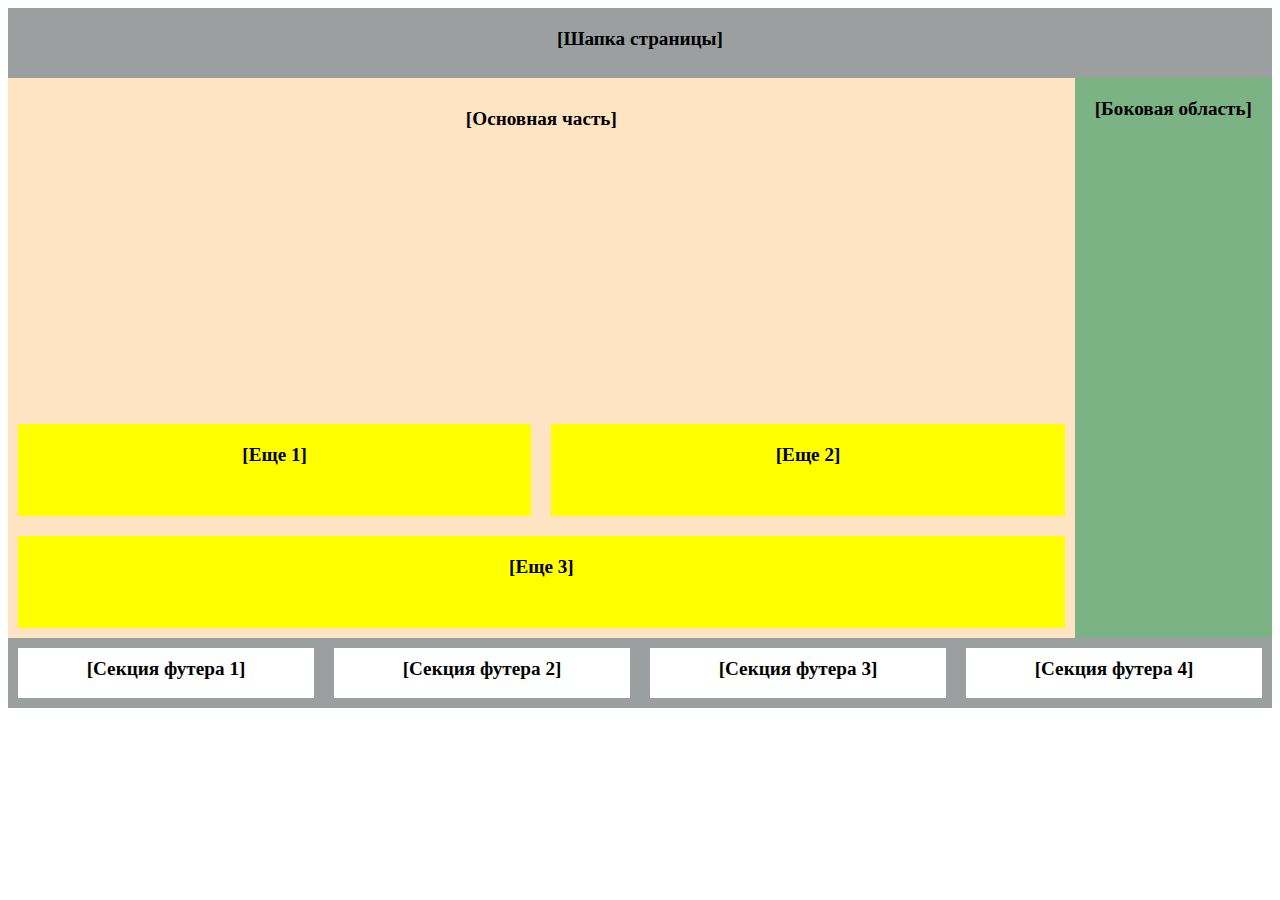
<file: index.html>
<!DOCTYPE html>
<html lang="en">

<head>
    <meta charset="UTF-8">
    <meta http-equiv="X-UA-Compatible" content="IE=edge">
    <meta name="viewport" content="width=device-width, initial-scale=1.0">
    <title>Document</title>
    <style>
        .grid {
            height: 700px;
            display: grid;
            grid-template-columns: 2fr 1fr;
            grid-template-rows: 0.5fr 4fr 0.5fr;
            grid-template-areas:
                "header header header header"
                "main main main aside"
                "footer footer footer footer";
            text-align: center;
            font-weight: bold;
            font-size: larger;
        }

        header {
            grid-area: header;
            background-color: rgb(155, 159, 159);
            padding: 20px;
        }

        aside {
            grid-area: aside;
            background-color: rgb(123, 179, 132);
            padding: 20px;
        }

        main {
            grid-area: main;
            background-color: bisque;
            display: grid;
            grid-template-columns: 1fr 1fr;
            grid-template-rows: 60% 20% 20%;
        }

        .main1 {
            grid-column: 1/4;
        }

        .main3 {
            grid-column: 1/4;
            background-color: yellow;
        }

        .main2 {
            background-color: yellow;
        }

        .main1,
        .main2,
        .main3 {
            margin: 10px;
            padding: 20px;
        }

        footer {
            display: grid;
            grid-area: footer;
            background-color: rgb(155, 159, 159);
            grid-template-columns: repeat(4, 25%);
            justify-content: space-around;
        }

        .end {
            padding: 10px;
            margin: 10px;
            background-color: white;
        }
    </style>
</head>

<body>
    <div class="grid">
        <header>[Шапка страницы]</header>
        <main>
            <div class="main1">[Основная часть]</div>
            <div class="main2">[Еще 1]</div>
            <div class="main2">[Еще 2]</div>
            <div class="main3">[Еще 3]</div>
        </main>
        <aside>[Боковая область]</aside>
        <footer>
            <div class="end">[Секция футера 1]</div>
            <div class="end">[Секция футера 2]</div>
            <div class="end">[Секция футера 3]</div>
            <div class="end">[Секция футера 4]</div>
        </footer>
    </div>
</body>

</html>
</file>
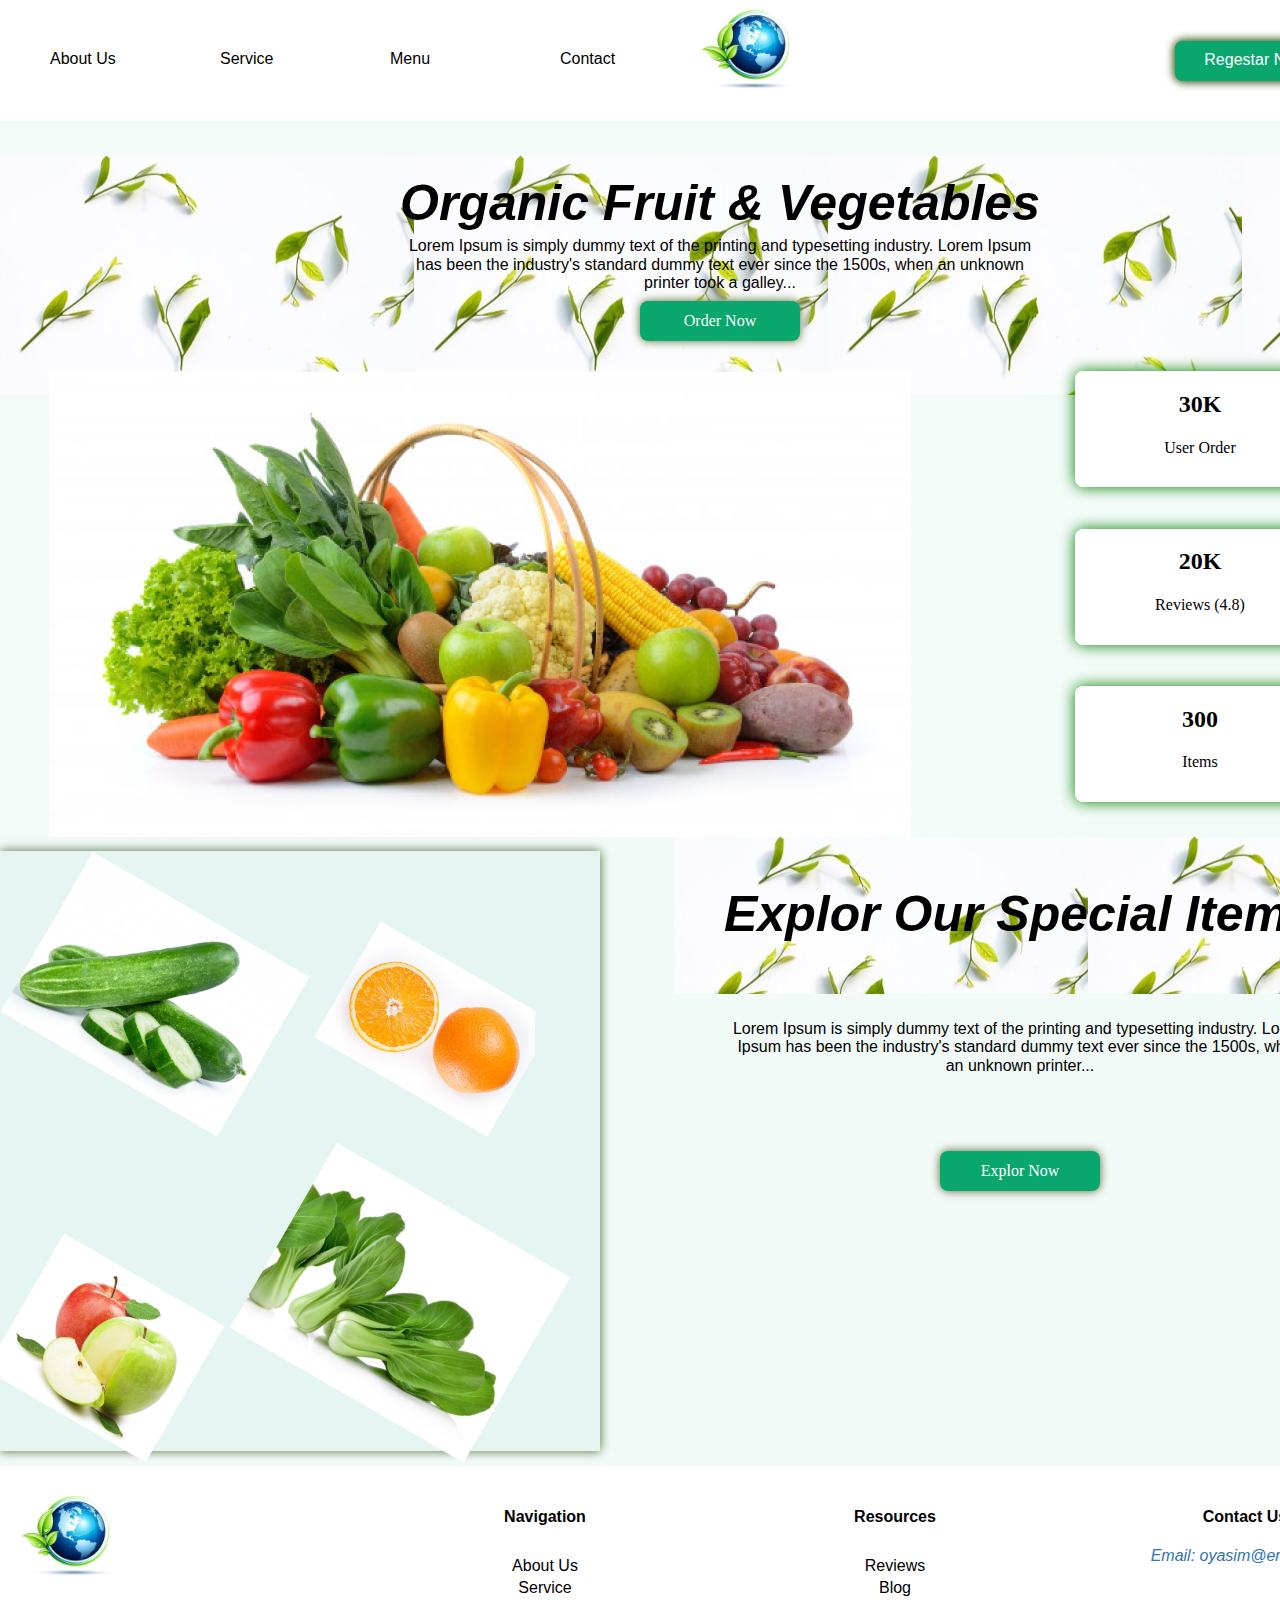
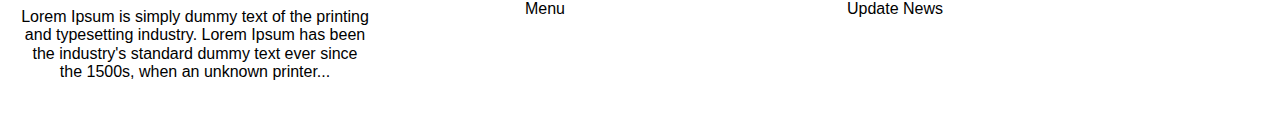
<file: food.html>
<!DOCTYPE html>
<html lang="en">

<head>
    <meta charset="UTF-8">
    <meta http-equiv="X-UA-Compatible" content="IE=edge">
    <meta name="viewport" content="width=device-width, initial-scale=1.0">
    <title>Document</title>
    <link rel="stylesheet" href="styles/normalise.css">
    <link rel="stylesheet" href="styles/style.css">
</head>

<body>
    <div class="contain">
        <header>
            <div class="container">
                <nav class="headermenu">
                    <ul class="headerlist">
                        <li class="headerlist1">
                            <a href="" class="headerlink">About Us</a>
                        </li>
                        <li class="headerlist1">
                            <a href="" class="headerlink">Service</a>
                        </li>
                        <li class="headerlist1">
                            <a href="" class="headerlink">Menu</a>
                        </li>
                        <li class="headerlist1">
                            <a href="" class="headerlink">Contact</a>
                        </li>
                    </ul>
                </nav>
                <img id="logo" src="images/logo.jpg" alt="Логотип">
                <div class="headerbutton">
                    <button class="headerbutton">Regestar Now</button>
                </div>
            </div>
        </header>
        <main>
            <div class="main1">
                <h1 style="background-image: url(images/fresh-melientha.png);">Organic Fruit & Vegetables</h1>
                <p class="mainp">Lorem Ipsum is simply dummy text of the printing and typesetting industry. Lorem Ipsum
                    has been the
                    industry's standard dummy text ever since the 1500s, when an unknown printer took a galley...</p>
                <div class="mainbutton">
                    <button class="headerbutton">Order Now</button>
                </div>
                <div class="main2">
                    <article>
                        <object data="images/vegetables-fruits.png" type="image/png">
                        </object>
                    </article>
                    <article class="mainarticle">
                        <div class="mainp2">
                            <h2>30K</h2> User Order
                        </div>
                        <div class="mainp2">
                            <h2>20K</h2>Reviews (4.8)
                        </div>
                        <div class="mainp2">
                            <h2>300</h2> Items
                        </div>
                    </article>
                </div>
            </div>
            <div class="main3">
                <div class="main4">
                    <object data="images/ogur.png" type="image/png">
                    </object>
                    <object data="images/orange.png" type="image/png">
                    </object>
                    <object data="images/apple.png" type="image/png">
                    </object>
                    <object data="images/bok-choy.png" type="image/png">
                    </object>
                </div>
                <div class="main5">
                    <h3 style="background-image: url(images/fresh-melientha.png);">Explor Our Special Items</h3>
                    <p class=" mainp3">Lorem Ipsum is simply dummy text of the printing and typesetting industry. Lorem
                        Ipsum has been the industry's standard dummy text ever since the 1500s, when an unknown
                        printer...</p>
                    <div class="mainbutton">
                        <button class="headerbutton">Explor Now</button>
                    </div>
                </div>
            </div>
        </main>
        <footer class="footer">
            <div class="footer1">
                <img id="logo1" src="images/logo.jpg" alt="Логотип">
                <p>Lorem Ipsum is simply dummy text of the printing and typesetting industry. Lorem Ipsum has been the
                    industry's standard dummy text ever since the 1500s, when an unknown printer...</p>
            </div>
            <div>
                <nav class="footermenu">
                    <h4>Navigation</h4>
                    <ul class="footerlist">
                        <li class="footerlist1">
                            <a href="" class="footerlink">About Us</a>
                        </li>
                        <li class="footerlist1">
                            <a href="" class="footerlink">Service</a>
                        </li>
                        <li class="footerlist1">
                            <a href="" class="footerlink">Menu</a>
                        </li>
                    </ul>
                </nav>
            </div>
            <div>
                <nav class="footermenu1">
                    <h4>Resources</h4>
                    <ul class="footerlist2">
                        <li class="footerlist3">
                            <a href="" class="footerlink">Reviews</a>
                        </li>
                        <li class="footerlist3">
                            <a href="" class="footerlink">Blog</a>
                        </li>
                        <li class="footerlist3">
                            <a href="" class="footerlink">Update News</a>
                        </li>
                    </ul>
                </nav>
            </div>
            <div>
                <h4>Contact Us</h4>

                <address>
                    <a href="mailto:oyasim@email.com">Email: oyasim@email.com</a>
                </address>
            </div>
        </footer>
    </div>
</body>

</html>
</file>
<file: styles/style.css>
.contain {
    width: 1440px;
}

.container {
    display: grid;
    grid-template-columns: repeat(3, 1fr);
    font-family: Arial, Helvetica, sans-serif;
}


.headerlist {
    display: grid;
    grid-template-columns: repeat(4, 1fr);
}

.headerlist1 {
    width: 90px;
    margin: 40px;
}

a {
    text-decoration: none;
    display: inline-block;
    color: #2F73B6
}

a:after {
    display: block;
    content: "";
    height: 3px;
    width: 0%;
    background-color: #65dd6f;
    transition: width 0.4s ease-in-out;
}

a:hover:after,
a:focus:after {
    width: 100%;
}

a:hover {
    color: #65dd6f;
}

.headerlink,
.footerlink {
    color: black;
}

ul {
    margin: 0;
    padding: 10px;
    list-style-type: none;
}

#logo,
#logo1 {
    width: 100px;
}

.headerbutton {
    width: 160px;
    height: 40px;
    background-color: #09A66D;
    color: white;
    border-radius: 8px;
    border: none;
    margin: auto;
    justify-items: center;
    box-shadow: 0 0 10px darkolivegreen;

}

.main1 {
    display: grid;
    grid-template-rows: 90px 90px 70px 465px;
    text-align: center;
    background: #F3FBF8;
}

.mainp {
    width: 637px;
    padding: 10px 10px;
    font-family: Arial, Helvetica, sans-serif;
    justify-self: center;
}

.main2 {
    display: grid;
    grid-template-columns: 2fr 1fr;
}


.mainarticle {
    display: grid;
    grid-template-rows: 1fr 1fr 1fr;
    justify-content: space-around;
}

.mainp2 {
    width: 250px;
    height: 116px;
    background-color: white;
    border-radius: 8px;
    box-shadow: 0 0 15px green;
}

h1 {
    padding: 20px;
    height: 200px;
    font-family: Verdana, Tahoma, sans-serif;
    font-weight: 700;
    font-size: 50px;
    font-style: italic;
}

.main3 {
    display: grid;
    grid-template-columns: 1fr 2fr;
    background-color: rgba(9, 166, 109, 0.05);

}

.main4 {
    width: 600px;
    height: 600px;
    margin: auto;
    background-color: rgba(9, 166, 109, 0.05);
    box-shadow: 0 0 10px darkolivegreen;

}

.main5 {
    display: grid;
    grid-template-rows: 1fr 1fr 1fr 1fr;
    text-align: center;
}

h3 {
    font-family: Verdana, Tahoma, sans-serif;
    font-weight: 700;
    font-size: 50px;
    font-style: italic;
    padding: 50px 50px;
    margin: auto;
}

.mainp3 {
    width: 580px;
    padding: 10px 10px;
    font-family: Arial, Helvetica, sans-serif;
    justify-self: center;
}

.footer {
    display: grid;
    text-align: center;
    grid-template-columns: repeat(4, 25%);
    justify-content: space-around;
    font-family: Arial, Helvetica, sans-serif;
    margin: 20px;
}

.footer1 {
    display: grid;
    grid-template-rows: 1fr 1fr;
}
</file>
<file: styles/normalise.css>
/*! normalize.css v8.0.1 | MIT License | github.com/necolas/normalize.css */

/* Document
   ========================================================================== */

/**
 * 1. Correct the line height in all browsers.
 * 2. Prevent adjustments of font size after orientation changes in iOS.
 */

html {
    line-height: 1.15;
    /* 1 */
    -webkit-text-size-adjust: 100%;
    /* 2 */
}

/* Sections
     ========================================================================== */

/**
   * Remove the margin in all browsers.
   */

body {
    margin: 0;
}

/**
   * Render the `main` element consistently in IE.
   */

main {
    display: block;
}

/**
   * Correct the font size and margin on `h1` elements within `section` and
   * `article` contexts in Chrome, Firefox, and Safari.
   */

h1 {
    font-size: 2em;
    margin: 0.67em 0;
}

/* Grouping content
     ========================================================================== */

/**
   * 1. Add the correct box sizing in Firefox.
   * 2. Show the overflow in Edge and IE.
   */

hr {
    box-sizing: content-box;
    /* 1 */
    height: 0;
    /* 1 */
    overflow: visible;
    /* 2 */
}

/**
   * 1. Correct the inheritance and scaling of font size in all browsers.
   * 2. Correct the odd `em` font sizing in all browsers.
   */

pre {
    font-family: monospace, monospace;
    /* 1 */
    font-size: 1em;
    /* 2 */
}

/* Text-level semantics
     ========================================================================== */

/**
   * Remove the gray background on active links in IE 10.
   */

a {
    background-color: transparent;
}

/**
   * 1. Remove the bottom border in Chrome 57-
   * 2. Add the correct text decoration in Chrome, Edge, IE, Opera, and Safari.
   */

abbr[title] {
    border-bottom: none;
    /* 1 */
    text-decoration: underline;
    /* 2 */
    text-decoration: underline dotted;
    /* 2 */
}

/**
   * Add the correct font weight in Chrome, Edge, and Safari.
   */

b,
strong {
    font-weight: bolder;
}

/**
   * 1. Correct the inheritance and scaling of font size in all browsers.
   * 2. Correct the odd `em` font sizing in all browsers.
   */

code,
kbd,
samp {
    font-family: monospace, monospace;
    /* 1 */
    font-size: 1em;
    /* 2 */
}

/**
   * Add the correct font size in all browsers.
   */

small {
    font-size: 80%;
}

/**
   * Prevent `sub` and `sup` elements from affecting the line height in
   * all browsers.
   */

sub,
sup {
    font-size: 75%;
    line-height: 0;
    position: relative;
    vertical-align: baseline;
}

sub {
    bottom: -0.25em;
}

sup {
    top: -0.5em;
}

/* Embedded content
     ========================================================================== */

/**
   * Remove the border on images inside links in IE 10.
   */

img {
    border-style: none;
}

/* Forms
     ========================================================================== */

/**
   * 1. Change the font styles in all browsers.
   * 2. Remove the margin in Firefox and Safari.
   */

button,
input,
optgroup,
select,
textarea {
    font-family: inherit;
    /* 1 */
    font-size: 100%;
    /* 1 */
    line-height: 1.15;
    /* 1 */
    margin: 0;
    /* 2 */
}

/**
   * Show the overflow in IE.
   * 1. Show the overflow in Edge.
   */

button,
input {
    /* 1 */
    overflow: visible;
}

/**
   * Remove the inheritance of text transform in Edge, Firefox, and IE.
   * 1. Remove the inheritance of text transform in Firefox.
   */

button,
select {
    /* 1 */
    text-transform: none;
}

/**
   * Correct the inability to style clickable types in iOS and Safari.
   */

button,
[type="button"],
[type="reset"],
[type="submit"] {
    -webkit-appearance: button;
}

/**
   * Remove the inner border and padding in Firefox.
   */

button::-moz-focus-inner,
[type="button"]::-moz-focus-inner,
[type="reset"]::-moz-focus-inner,
[type="submit"]::-moz-focus-inner {
    border-style: none;
    padding: 0;
}

/**
   * Restore the focus styles unset by the previous rule.
   */

button:-moz-focusring,
[type="button"]:-moz-focusring,
[type="reset"]:-moz-focusring,
[type="submit"]:-moz-focusring {
    outline: 1px dotted ButtonText;
}

/**
   * Correct the padding in Firefox.
   */

fieldset {
    padding: 0.35em 0.75em 0.625em;
}

/**
   * 1. Correct the text wrapping in Edge and IE.
   * 2. Correct the color inheritance from `fieldset` elements in IE.
   * 3. Remove the padding so developers are not caught out when they zero out
   *    `fieldset` elements in all browsers.
   */

legend {
    box-sizing: border-box;
    /* 1 */
    color: inherit;
    /* 2 */
    display: table;
    /* 1 */
    max-width: 100%;
    /* 1 */
    padding: 0;
    /* 3 */
    white-space: normal;
    /* 1 */
}

/**
   * Add the correct vertical alignment in Chrome, Firefox, and Opera.
   */

progress {
    vertical-align: baseline;
}

/**
   * Remove the default vertical scrollbar in IE 10+.
   */

textarea {
    overflow: auto;
}

/**
   * 1. Add the correct box sizing in IE 10.
   * 2. Remove the padding in IE 10.
   */

[type="checkbox"],
[type="radio"] {
    box-sizing: border-box;
    /* 1 */
    padding: 0;
    /* 2 */
}

/**
   * Correct the cursor style of increment and decrement buttons in Chrome.
   */

[type="number"]::-webkit-inner-spin-button,
[type="number"]::-webkit-outer-spin-button {
    height: auto;
}

/**
   * 1. Correct the odd appearance in Chrome and Safari.
   * 2. Correct the outline style in Safari.
   */

[type="search"] {
    -webkit-appearance: textfield;
    /* 1 */
    outline-offset: -2px;
    /* 2 */
}

/**
   * Remove the inner padding in Chrome and Safari on macOS.
   */

[type="search"]::-webkit-search-decoration {
    -webkit-appearance: none;
}

/**
   * 1. Correct the inability to style clickable types in iOS and Safari.
   * 2. Change font properties to `inherit` in Safari.
   */

::-webkit-file-upload-button {
    -webkit-appearance: button;
    /* 1 */
    font: inherit;
    /* 2 */
}

/* Interactive
     ========================================================================== */

/*
   * Add the correct display in Edge, IE 10+, and Firefox.
   */

details {
    display: block;
}

/*
   * Add the correct display in all browsers.
   */

summary {
    display: list-item;
}

/* Misc
     ========================================================================== */

/**
   * Add the correct display in IE 10+.
   */

template {
    display: none;
}

/**
   * Add the correct display in IE 10.
   */

[hidden] {
    display: none;
}
</file>
